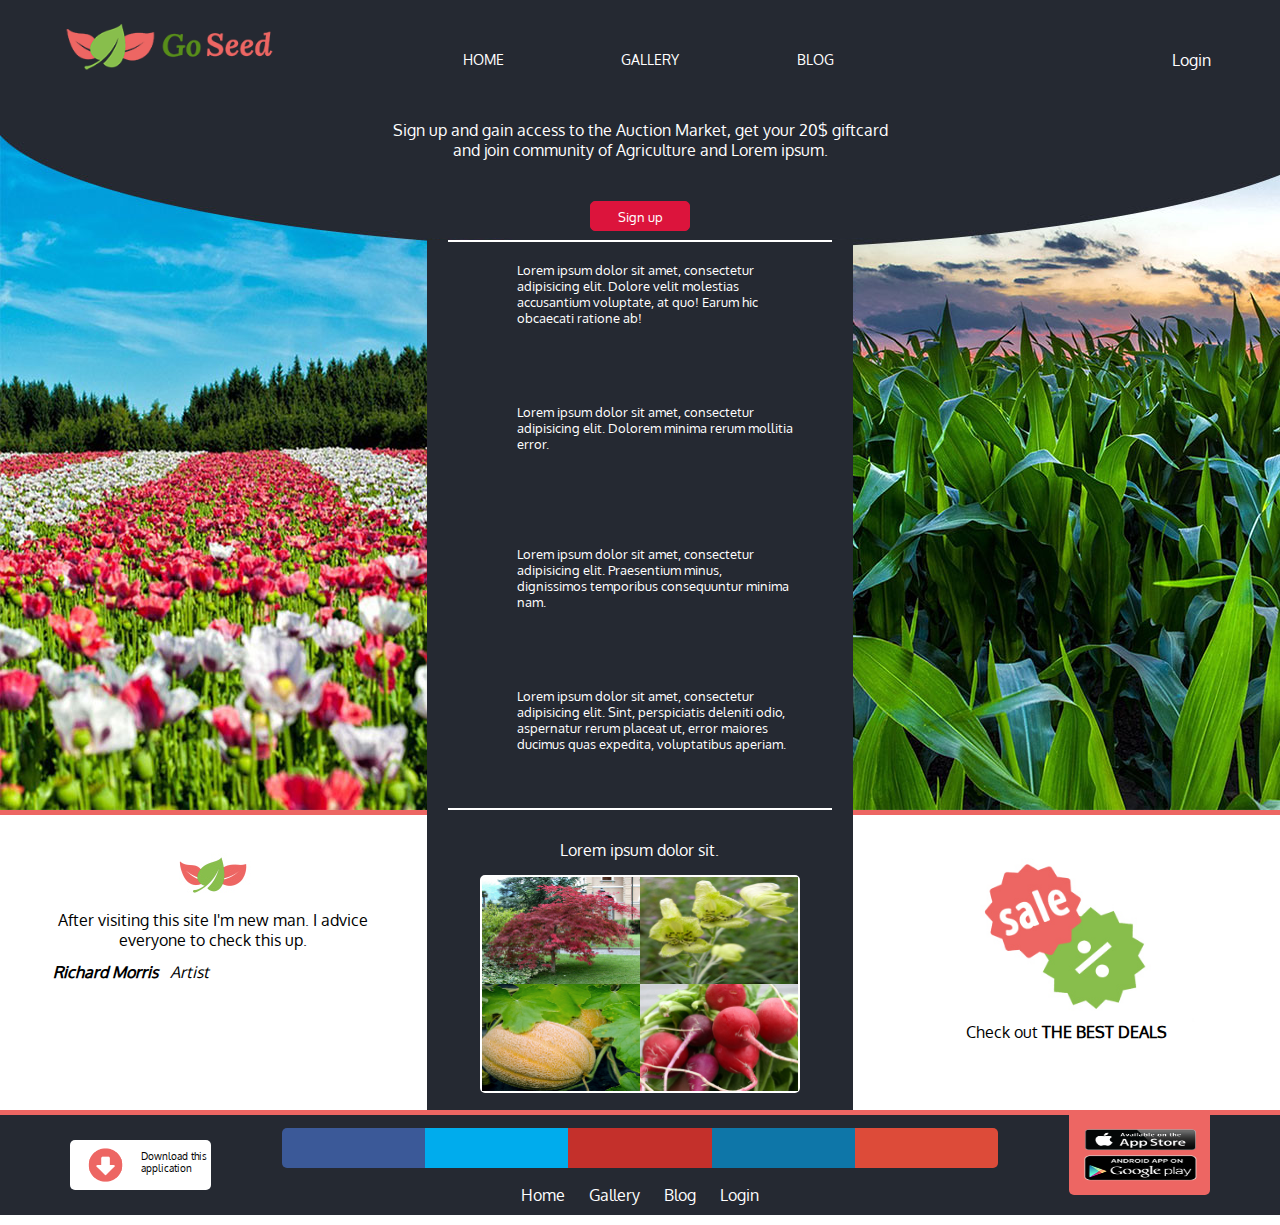
<file: index.html>
<!DOCTYPE html>
<html lang="sr">
<head>
  <!-- meta -->
  <meta charset="UTF-8">
  <meta name="description" content="goseed blog"/>
  <meta name="keywords" content="goseed blog"/>
  <meta name="author" content=""/>
  <meta name="viewport" content="width=device-width, initial-scale=1.0"/>
  <!-- meta -->
  <title>Go Seed</title>
  <!-- style -->
  <link rel="stylesheet" href="https://use.fontawesome.com/releases/v5.0.10/css/all.css" integrity="sha384-+d0P83n9kaQMCwj8F4RJB66tzIwOKmrdb46+porD/OvrJ+37WqIM7UoBtwHO6Nlg" crossorigin="anonymous">
  <link rel="stylesheet" type="text/css" href="css/style.css"/>
  <link rel="icon" type="image/ico" href="images/"/>
  <!-- style -->
	</head>
	<body>
    
	<header id="header">
    <div id="logo">
      <a href="#"><img id="logoImg" src="images/logo.png" alt="GSlogo"/></a>
    </div>
    <nav id="nav">
      <ul>
        <li><a href="index.html">Home</a></li>
        <li><a href="gallery.html">Gallery</a></li>
        <li><a href="blog.html">Blog</a></li>
      </ul>
    </nav>
    <div id="shopping-cart"><a href="#"><i class="fas fa-shopping-cart"></i></a></div>
    <span class="login"><a href="login.html">Login</a></span>
	</header>
		<div id="okvirIndex">
			<div id="okvir-bg">
				<div id="okvir-top">
					<div id="okvir-top-tekst">
						<div id="okvir-top-span">
							<span>
								Sign up and gain access to the Auction Market, get your 20$ giftcard and join community of Agriculture and Lorem ipsum.
							</span>
						</div>
					</div>
					<div id="okvir-top-dugme">
						<div id="okvir-top-input">
							<a href="login.html"><input id="dugme" type="button" value="Sign up"/></a>
						</div>
					</div>
				</div>
				<div id="okvir-main">
					<div id="okvir-main-content">
						<div class="content-class">
							<div class="content-fa">
								<i class="fas fa-check-circle"></i>
							</div>
							<div class="content-text">
								<span>Lorem ipsum dolor sit amet, consectetur adipisicing elit. Dolore velit molestias accusantium voluptate, at quo! Earum hic obcaecati ratione ab!</span>
							</div>
						</div>
						<div class="content-class">
							<div class="content-fa">
								<i class="fas fa-check-circle"></i>
							</div>
							<div class="content-text">
								<span>Lorem ipsum dolor sit amet, consectetur adipisicing elit. Dolorem minima rerum mollitia error.</span>
							</div>
						</div>
						<div class="content-class">
							<div class="content-fa">
								<i class="fas fa-check-circle"></i>
							</div>
							<div class="content-text">
								<span>Lorem ipsum dolor sit amet, consectetur adipisicing elit. Praesentium minus, dignissimos temporibus consequuntur minima nam.</span>
							</div>
						</div>
						<div class="content-class">
							<div class="content-fa">
								<i class="fas fa-check-circle"></i>
							</div>
							<div class="content-text">
								<span>Lorem ipsum dolor sit amet, consectetur adipisicing elit. Sint, perspiciatis deleniti odio, aspernatur rerum placeat ut, error maiores ducimus quas expedita, voluptatibus aperiam.</span>
							</div>
						</div>
					</div>
				</div>
				<div id="okvir-bot">
					<div class="okvir-bot-part">
						<div class="part-content">
							<div id="mali-logo">
								<img src="images/goseedlogo22.jpg" alt="logo goseed">
							</div>
							<div id="slider-quotes">
								<div id="quote">
									<p>After visiting this site I'm new man. I advice everyone to check this up.</p>
									<p><span style="font-weight:bold;font-style:italic;">Richard Morris</span>&nbsp&nbsp&nbsp<span style="font-style: italic;">Artist</span></p>
								</div>
								<div id="dots">
									<i class="fas fa-circle active"></i>
									<i class="fas fa-circle"></i>
									<i class="fas fa-circle"></i>
									<i class="fas fa-circle"></i>
									<i class="fas fa-circle"></i>

								</div>
							</div>
						</div>
					</div>
					<div class="okvir-bot-part">
							<div class="part-content">
								<span>Lorem ipsum dolor sit.</span>
								<div class="part-mid">
									<div class="part-mid-slika">
										<img src="images/hybrid-pics/acer palmatum atropurpureum.jpg" alt="random vagatable pic">
									</div>
									<div class="part-mid-slika">
										<img src="images/hybrid-pics/ACONITUM KIRINENSE.jpg" alt="random flower pic">
									</div>
									<div class="part-mid-slika">
										<img src="images/hybrid-pics/MELON.jpg" alt="random forest pic">
									</div>
									<div class="part-mid-slika">
										<img src="images/hybrid-pics/raddish.jpg" alt="some vagatable">
									</div>

								</div>
							</div>
					</div>
					<div class="okvir-bot-part">
						<div class="part-content">
							<div id="content-desno">
								<div id="slika1">
									<img src="images/percent.jpg" alt="percent">
								</div>
								<div id="tekst1">
									<p>Check out <span style="font-weight:bold">THE BEST DEALS</span></p>
								</div>
							</div>
						</div>
					</div>
				</div>
			</div>
    </div>






<!--footer-->
		<div class="divider"></div>
		<footer id="footer-main">
			<div id="footer-main-left">
				<div id="footer-download">
					<img src="images/download button.png" alt="downloadbtn">
					<span id="download">Download this application</span>
				</div>
			</div>
			<div id="footer-main-middle">
				<div class="footer-main-middle-top">
					<div class="social"><i class="fab fa-facebook-f" style="color:white;margin-top:10px;"></i></div>
					<div class="social"><i class="fab fa-twitter" style="color:white;margin-top:10px;"></i></div>
					<div class="social"><i class="fab fa-youtube" style="color:white;margin-top:10px;width:16px;"></i></div>
					<div class="social"><i class="fab fa-linkedin-in" style="color:white;margin-top:10px;"></i></div>
					<div class="social"><i class="fab fa-google-plus-g" style="color:white;margin-top:10px;"></i></div>
				</div>
				<div class="footer-main-middle-top">
					<ul>
						<li><a href="index.html">Home</a></li>
						<li><a href="gallery.html">Gallery</a></li>
						<li><a href="blog.html">Blog</a></li>
						<li><a href="login.html">Login</a></li>
					</ul>
				</div>
			</div>
			<div id="footer-main-right">
				<div id="footer-google">
					<div class="footer-google-img">
						<img src="images/appstorebadges.png" alt="">
					</div>
				</div>
			</div>
		</footer>

		<!-- script -->
		<script type="text/javascript" src="js/jquery-3.3.1.min.js"></script>
		<script type="text/javascript" src="js/script.js"></script>
		<!-- script -->
	</body>
</html>
</file>
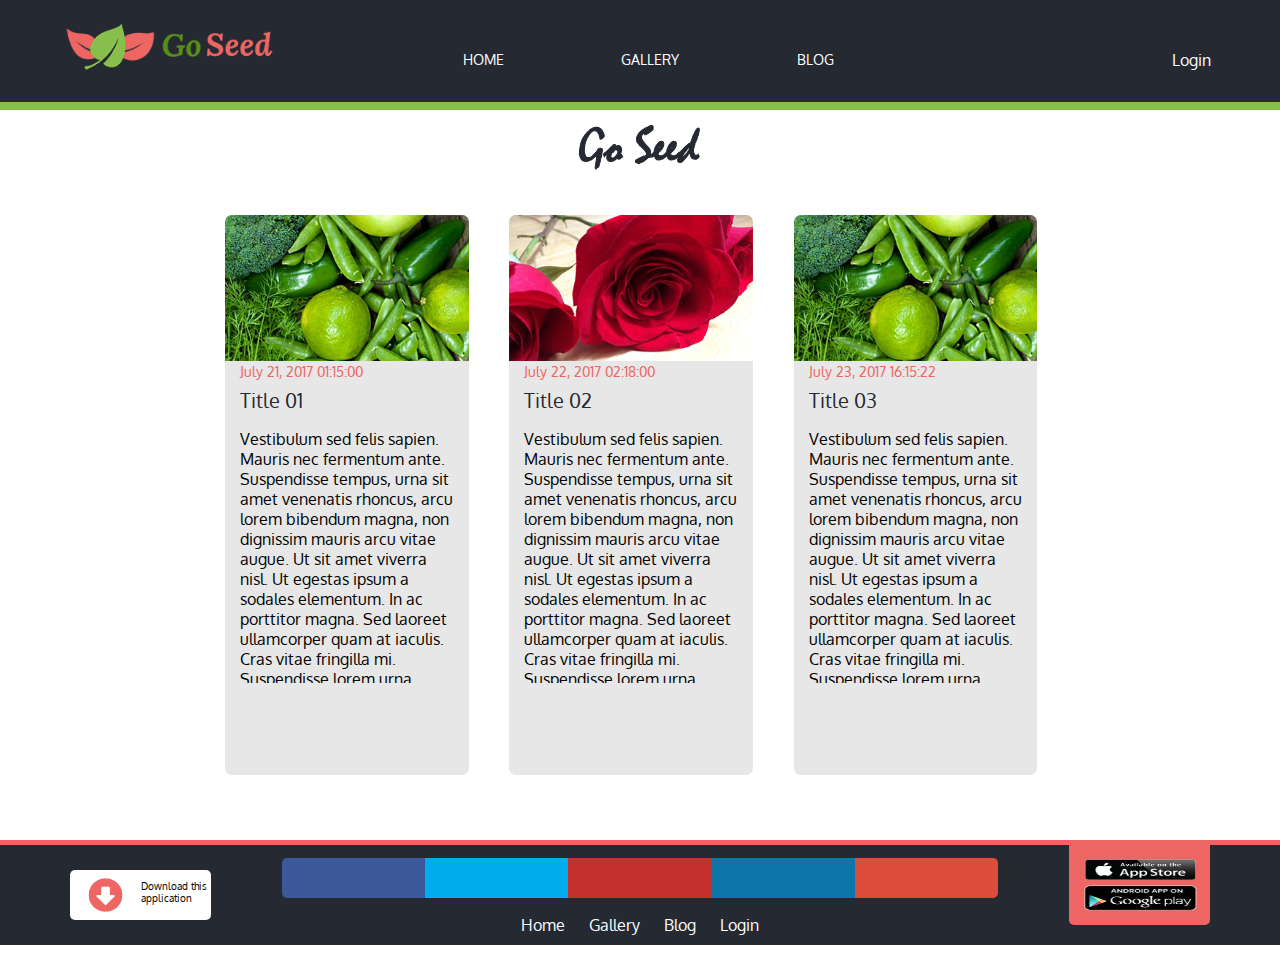
<file: blog.html>
<!DOCTYPE html>
<html lang="sr">
<head>
  <!-- meta -->
  <meta charset="UTF-8">
  <meta name="description" content="goseed blog"/>
  <meta name="keywords" content="goseed blog"/>
  <meta name="author" content=""/>
  <meta name="viewport" content="width=device-width, initial-scale=1.0"/>
  <!-- meta -->
  <title>Go Seed Blog</title>
  <!-- style -->
  <link rel="stylesheet" href="https://use.fontawesome.com/releases/v5.0.10/css/all.css" integrity="sha384-+d0P83n9kaQMCwj8F4RJB66tzIwOKmrdb46+porD/OvrJ+37WqIM7UoBtwHO6Nlg" crossorigin="anonymous">
  <link rel="stylesheet" type="text/css" href="css/style.css"/>
  <link rel="icon" type="image/ico" href="images/"/>
  <!-- style -->
</head>
<body>
  <header id="header" class="headerBorder">
    <div id="logo">
      <a href="#"><img id="logoImg" src="images/logo.png" alt="GSlogo"/></a>
    </div>
    <nav id="nav">
      <ul>
        <li><a href="index.html">Home</a></li>
        <li><a href="gallery.html">Gallery</a></li>
        <li><a href="blog.html">Blog</a></li>
      </ul>
    </nav>
    <div id="shopping-cart"><a href="#"><i class="fas fa-shopping-cart"></i></a></div>
    <span class="login"><a href="login.html">Login</a></span>
  </header>
  <div id="main">
    <div id="mainWrapper"></div>
  </div>
  <div id="wrapper">
  <svg version="1.1" id="Layer_1" xmlns="http://www.w3.org/2000/svg" xmlns:xlink="http://www.w3.org/1999/xlink" x="0px" y="0px"
	 viewBox="0 0 249.1 96.7" style="enable-background:new 0 0 249.1 96.7;" xml:space="preserve">
<style type="text/css">
	.st0{fill:#252932;stroke:#252932;stroke-width:2;stroke-miterlimit:10;}
</style>
<g>
	<path class="st0" d="M42.2,8c0.7,0.2,1.5,0.5,2.3,0.8c0.8,0.3,1.5,0.6,2.3,0.9c0.3,0.1,0.7,0.5,1.2,1.1s1.2,1.4,2.1,2.5
		c0.9,1.1,1.5,1.9,1.7,2.3c0.2,0.4,0.5,1.3,1,2.8c0.4,0.6,0.8,1.6,1.4,3c0.6,1.4,0.9,2.5,0.9,3.1c0,1.2-0.9,2.6-2.6,4.3
		c-1.8,1.7-3.1,2.5-4.2,2.5c-0.7,0-1.1-0.2-1.4-0.6c-0.3-0.4-0.5-1-0.5-1.8c-0.3-1.3-0.5-2.4-0.7-3.4c-0.9-3.5-2.1-6.2-3.6-8
		c-1.5-1.8-3.4-2.7-5.5-2.7c-1.1,0-2.2,0.2-3.2,0.6c-1.1,0.4-2,0.9-2.9,1.7c-0.5,0.4-1.1,1-1.8,1.8c-0.7,0.8-1.6,1.9-2.7,3.2
		c-0.1,0.2-0.3,0.5-0.5,0.8c-0.2,0.3-0.5,0.7-0.8,1.2c-0.3,0.6-0.7,1.2-1.1,2c-0.5,0.8-1,1.6-1.7,2.6c-0.3,0.8-0.6,1.6-0.9,2.3
		c-0.3,0.7-0.7,1.4-1.1,2c-0.1,0.1-0.2,0.4-0.3,0.8c-0.1,0.4-0.2,0.9-0.3,1.5c-0.2,0.7-0.5,1.6-0.8,2.4c-0.3,0.9-0.6,1.8-0.9,2.9
		c-0.5,3.5-0.9,6.4-1.1,8.4c-0.2,2.1-0.3,3.4-0.3,4c0,1.4,0.1,2.8,0.4,4.2c0.2,1.4,0.6,2.8,1.1,4.2c0.4,1,0.8,1.9,1.1,2.6
		c0.4,0.7,0.7,1.2,1,1.6c0.5,0.5,1.1,0.9,1.9,1.1c0.7,0.3,1.6,0.4,2.5,0.4c1.3,0,2.5-0.2,3.7-0.7c1.2-0.5,2.3-1.1,3.3-1.9
		c0.3-0.3,0.9-0.9,1.8-1.8s2.1-2.2,3.6-3.8c0.3-0.3,0.7-0.6,1.2-1.1c0.5-0.5,1-1,1.5-1.6c0.6-0.8,1.2-1.7,1.7-2.5
		c0.5-0.8,1.1-1.7,1.6-2.4c0.7-0.9,1.4-1.5,2.3-2c0.8-0.4,1.7-0.6,2.7-0.6c1.3,0,2.3,0.3,3,0.9c0.7,0.6,1,1.5,1,2.6
		c0,0.4-0.1,0.9-0.3,1.6c-0.2,0.7-0.4,1.2-0.4,1.6c-0.1,0.6-0.2,1.3-0.3,2.2c-0.1,0.9-0.3,1.9-0.4,3.1c-0.1,1.5-0.2,2.8-0.5,3.9
		c-0.2,1.1-0.6,2.1-1,3c-0.5,1.1-1,2.9-1.3,5.3s-0.8,4.2-1.4,5.4c-0.2,0.3-0.4,0.8-0.5,1.5c-0.2,0.7-0.3,1.6-0.5,2.7
		c-0.1,0.7-0.3,1.3-0.5,1.8c-0.2,0.5-0.4,0.9-0.8,1.2c-0.3,0.2-0.6,0.4-1.1,0.6c-0.5,0.2-1.1,0.5-1.9,0.7c-0.1,0.7-0.4,1.3-0.7,1.7
		c-0.3,0.4-0.8,0.6-1.3,0.6c-0.5,0-0.8-0.2-1-0.6s-0.4-1-0.4-1.9c0-0.3,0.1-0.8,0.2-1.5c0.1-0.7,0.3-1.6,0.6-2.7
		c0.1-0.5,0.2-1.2,0.3-2.1s0.2-2,0.2-3.2c0.1-0.7,0.2-1.7,0.5-3.1c0.3-1.4,0.7-3.1,1.2-5.2l-0.6-3.2c0.1-0.4,0.2-0.8,0.3-1.3
		c0-0.2-0.1-0.4-0.2-0.5c-0.1-0.1-0.3-0.2-0.5-0.2c-1.1,0.8-2.1,1.5-2.8,2.2c-1.7,1.4-3.1,2.6-4.2,3.5c-1.1,0.9-2,1.6-2.6,2
		c-1.3,0.8-2.6,1.5-4,2.1c-1.3,0.6-2.7,0.9-4.1,1.1L19,74c-0.7,0.1-1.2,0.2-1.7,0.3c-0.7,0-1.5-0.2-2.3-0.5
		c-0.8-0.4-1.7-0.9-2.6-1.6c-0.8-0.7-1.6-1.4-2.3-2.3c-0.7-0.9-1.3-2-1.8-3.3c-0.2-0.4-0.4-1.2-0.7-2.3c-0.3-1.2-0.7-2.7-1.2-4.5
		c0.3-0.8,0.5-1.6,0.5-2.5c0.1-0.9,0-1.9-0.1-2.9l1-7.3c0.8-6.1,2.3-11.6,4.6-16.3c2.3-4.8,5.3-8.9,9-12.5c1.2-1.2,2.3-2.2,3.1-3
		c0.8-0.7,1.4-1.3,1.6-1.6c0.7-0.6,1.5-1.1,2.4-1.7c0.9-0.6,1.8-1.1,2.8-1.7c0.5-0.3,1.1-0.6,1.8-0.9c0.7-0.3,1.5-0.6,2.4-1l4.5-0.5
		l1.5,0.4L42.2,8z"/>
	<path class="st0" d="M53.1,60.7c0.2-0.2,0.5-0.5,0.7-0.9c0.2-0.4,0.5-0.8,0.9-1.2l3.8-2.6c0.5-0.6,1.2-1.3,2.1-2.1
		c0.9-0.9,2.1-1.9,3.5-3.1c0.2-0.4,0.4-0.8,0.8-1.2c0.4-0.5,0.8-0.9,1.3-1.4c0.5-0.4,0.9-0.8,1.4-1.2c0.5-0.4,0.9-0.7,1.3-1.1
		c0.5-0.5,1-1,1.4-1.5s0.9-1,1.3-1.4c0.5-0.5,1.1-0.8,1.6-1.1c0.6-0.3,1.2-0.4,1.8-0.4c0.7,0,1.3,0.1,1.6,0.3
		c0.4,0.2,0.6,0.4,0.6,0.8c-0.3,0.7-0.7,1.5-1,2.2l0.3,0.4c1.4-0.6,2.6-1,3.4-1.2c0.8-0.3,1.3-0.4,1.6-0.4c2.4,0,4.2,0.7,5.3,2.2
		c1.2,1.4,1.8,3.6,1.8,6.6c0,0.6-0.1,1.2-0.2,2c-0.1,0.7-0.3,1.6-0.6,2.4c-0.3,1-0.7,1.8-1,2.4c-0.4,0.7-0.7,1.1-1,1.4
		c0.1,0.4,0.3,0.7,0.4,0.9c0.2,0.2,0.4,0.3,0.6,0.3c0.3,0,0.5-0.1,0.8-0.2c0.3-0.2,0.6-0.4,1-0.7c0.3,0.7,0.6,1.5,1,2.2
		c0.3,0.8,0.6,1.5,1,2.3c-0.6,0.5-1.2,1-1.7,1.5c-0.6,0.5-1.1,1-1.8,1.4c-0.7,0.6-1.5,1.1-2.1,1.3c-0.7,0.3-1.3,0.4-2,0.4
		c-0.7,0-1.4-0.2-1.9-0.5c-0.5-0.4-0.9-0.9-1.2-1.5c-0.8,1.1-1.8,2.1-3,3c-1.2,0.9-2.4,1.6-3.8,2.2c-0.8,0.4-1.6,0.7-2.2,0.9
		c-0.7,0.2-1.3,0.3-1.8,0.3c-0.2,0-0.5,0.1-1,0.2c-0.5,0.1-0.9,0.2-1.1,0.2c-1.9,0-3.5-0.8-5-2.3c-1.5-1.6-2.2-3.3-2.2-5.2
		c0-0.8,0.2-1.8,0.5-3.1c0.4-1.3,0.5-2,0.5-2.3c0-0.2-0.1-0.4-0.2-0.6s-0.4-0.2-0.6-0.2c-0.2,0-0.6,0.2-1.2,0.7
		c-0.6,0.5-1.5,1.2-2.6,2.1c-0.1,0.1-0.2,0.3-0.3,0.6c-0.1,0.3-0.3,0.6-0.6,0.9c-0.3-0.7-0.6-1.5-0.9-2.3
		C53.8,62.1,53.5,61.4,53.1,60.7z M76.6,51.7c-0.2,0-0.4,0.2-0.7,0.5c-0.3,0.3-0.6,0.7-0.9,1.1c-0.5,0.7-1,1.6-1.6,2.4
		c-0.4,0.4-0.7,0.7-1.1,0.9c-0.4,0.2-0.9,0.4-1.4,0.5c-0.3,0-0.7,0.4-1,1c-0.4,0.6-0.7,1.5-1.1,2.6c-0.4,1-0.6,1.9-0.8,2.6
		c-0.2,0.7-0.2,1.3-0.2,1.8c0,0.9,0.2,1.6,0.7,2.1c0.5,0.5,1.2,0.7,2.1,0.7c1.5,0,2.9-0.4,4.1-1.2c1.3-0.8,2.4-2.1,3.5-3.7
		c0.5-0.6,1-1.2,1.5-1.8c0.3-0.2,0.5-0.5,0.6-1c0.2-0.4,0.3-1,0.5-1.6l0.9-2.8c-0.3-1-0.6-1.7-0.8-2.3c-0.3-0.6-0.5-0.9-0.8-1
		c-0.2-0.1-0.5-0.2-1.1-0.3C78.4,52,77.6,51.9,76.6,51.7z"/>
	<path class="st0" d="M148,60.6l2,4.5c-0.5,0.4-1.5,0.7-3,0.9c-1.5,0.3-3.6,0.5-6,0.7c-2.9,2.8-5.7,5.1-8.6,7
		c-2.8,1.9-5.7,3.2-8.5,4.1c-0.7,0.2-1.4,0.4-2.2,0.6c-0.5,0-1.1-0.1-1.7-0.3c-0.6-0.2-1.3-0.5-2.1-0.9c-0.8-0.5-1.4-1-1.8-1.4
		c-0.4-0.5-0.6-0.9-0.6-1.4c0-1,0.5-1.9,1.4-2.8c0.9-0.9,2.3-1.8,4.2-2.6c3.6-1.7,7.2-3.4,10.8-5.1c0.5,0,0.9,0.1,1.1,0.3
		c0.2,0.2,0.3,0.5,0.3,0.8c0,0.9-0.6,1.6-1.9,2.2c-1.3,0.6-1.9,1-1.9,1.3c0.2,0.3,0.4,0.5,0.6,0.5c0.4,0,1.4-0.6,2.8-1.9
		c1.4-1.3,2.2-2.1,2.1-2.4l-0.2-1.1l0.1-0.2c0.8-0.7,1.5-1.4,1.9-2c0.4-0.6,0.6-1.1,0.6-1.4c0-0.8-0.4-1.9-1.2-3.3
		c-0.8-1.4-2-3-3.7-4.9c-1.2-1.5-2.5-2.8-3.7-4c-1.2-1.2-2.4-2.2-3.6-3.1c-0.5-0.4-0.8-0.8-1.2-1.1c-0.3-0.4-0.6-0.7-0.8-1
		c-0.4-0.7-0.6-1.2-0.9-1.6c-0.2-0.4-0.4-0.7-0.6-0.8c-0.2-0.2-0.4-0.4-0.7-0.7c-0.3-0.3-0.6-0.6-1-1c-0.7-0.7-1.2-1.7-1.6-3
		c-0.4-1.3-0.6-2.8-0.6-4.7c0-1.2,0.2-2.4,0.5-3.6c0.3-1.2,0.8-2.2,1.5-3.1c0.1-0.2,0.2-0.4,0.3-0.7c0.1-0.3,0.2-0.6,0.3-0.9
		c0.7-1.5,2-3.2,3.8-5c1.8-1.8,4.1-3.7,7-5.6c0.4-0.2,0.9-0.5,1.4-0.8c0.6-0.3,1.2-0.7,1.9-1.3c0.4-0.3,0.8-0.6,1.3-0.9
		c0.5-0.3,1-0.5,1.7-0.7c0.9-0.4,1.9-0.7,3-1.2c1.6-0.8,3-1.5,4.1-1.9s1.9-0.6,2.4-0.6c1.1,0,1.9,0.3,2.4,1c0.5,0.7,0.8,1.6,0.8,2.8
		c0,1.4-0.1,2.5-0.3,3.3c-0.2,0.9-0.5,1.4-0.9,1.7c-3.8,3.1-6.9,5.4-9.3,6.9c-2.3,1.5-4,2.3-4.9,2.3c-0.5,0-0.8-0.1-1.1-0.4
		c-0.3-0.3-0.4-0.7-0.4-1.2c0-0.9,0.7-1.8,2.2-2.9c1.5-1.1,2.2-1.9,2.1-2.4l-0.4-0.3c-0.2,0-0.4,0-0.6,0.1c-0.2,0.1-0.4,0.2-0.7,0.4
		c-2.9,2.3-5,4.4-6.5,6.2c-1.4,1.8-2.2,3.4-2.2,4.8c0,1.1,0.2,2.2,0.6,3.3c0.4,1.1,0.9,2.2,1.6,3.4c0.5,0.8,1.3,1.8,2.3,3.1
		c1,1.3,2.3,2.8,3.8,4.5c2.1,2.4,3.7,4.3,4.9,5.7c1.1,1.3,1.8,2,1.9,2.1c0.7,0.8,1.2,1.7,1.7,2.5c0.5,0.8,0.8,1.7,0.9,2.4
		c0.2,0.6,0.3,1.4,0.3,2.3c0.1,0.9,0.1,2,0.1,3.3c0,0.8,0.1,1.2,0.3,1.3c0.2,0.1,0.6,0.2,1.1,0.2c0.2,0,0.3,0,0.5-0.1
		C147.8,60.9,147.9,60.8,148,60.6z"/>
	<path class="st0" d="M148,60.7c0.4-0.7,0.9-1.4,1.5-2.1c0.6-0.7,1.4-1.4,2.3-2.2c0.1-0.7,0.2-1.3,0.3-1.9s0.2-1.3,0.2-1.9
		c0.1-0.5,0.3-1,0.5-1.6c0.2-0.6,0.4-1.3,0.7-2c0.3-0.7,0.7-1.6,1.2-2.7c0.5-1.1,1.2-2.3,2-3.6c0.7-0.7,1.4-1.6,2.1-2.5
		c0.7-0.9,1.5-1.8,2.2-2.7c0.4-0.3,0.7-0.6,1.2-0.8c0.4-0.3,0.8-0.6,1.3-0.9c0.4-0.1,0.8-0.2,1.3-0.3s1-0.1,1.6-0.1
		c0.8,0,1.5,0.1,2,0.2c0.5,0.2,0.9,0.4,1.2,0.8c0.2,0.3,0.4,0.7,0.7,1.2c0.2,0.5,0.4,1.2,0.6,1.9c0.1,0.7,0.2,1.4,0.3,2.1
		c0-0.2-0.1-0.1-0.2,0.2c-0.1,0.4-0.3,0.9-0.5,1.7l-0.4,1.6c-0.5,1.6-1.5,3.4-3.1,5.4c-1.6,2.1-3.7,4.4-6.4,7
		c-0.2,0.2-0.4,0.5-0.6,0.9c-0.2,0.3-0.2,0.7-0.2,1.1c0,0.7,0.1,1.3,0.4,1.8c0.2,0.5,0.6,0.9,1,1.2c0.3,0.2,0.7,0.4,1.2,0.6
		c0.6,0.2,1.2,0.4,2,0.5c1.3-0.1,2.4-0.3,3.5-0.6c1-0.3,2-0.7,2.8-1.2c0.2-0.1,0.4-0.2,0.8-0.4c0.4-0.2,0.7-0.4,1.1-0.7
		c0.4,0.9,0.8,1.8,1.1,2.5c0.3,0.7,0.6,1.4,0.8,2c-1.9,1.8-3.5,3.2-5.1,4.1s-2.9,1.4-4.2,1.4c-0.5,0.3-1.1,0.6-1.8,0.7
		c-0.7,0.1-1.5,0.2-2.4,0.2c-1.2,0-2.3-0.2-3.2-0.5c-0.9-0.4-1.7-0.9-2.3-1.6c-0.3-0.3-0.7-0.8-1-1.4c-0.3-0.6-0.7-1.4-1-2.3
		c-0.3-0.7-0.6-1.2-0.8-1.6c-0.3-0.3-0.6-0.5-0.9-0.5c-0.3,0-0.6,0.1-0.9,0.4c-0.3,0.2-0.7,0.6-1.1,1.1c-0.1-0.5-0.4-1.1-0.7-1.8
		C148.9,62.7,148.5,61.8,148,60.7z M163.6,44.8c-0.7,0-1.7,0.9-2.9,2.8c-1.2,1.9-1.8,3.2-1.8,4.1c0,0.2,0,0.3,0.1,0.4
		c0.1,0.1,0.3,0.1,0.5,0.1c0.4,0,0.7-0.2,0.9-0.6c0.2-0.4,0.4-0.7,0.6-1c0.4-0.3,0.7-0.7,1-1c0.3-0.4,0.7-0.7,1-1.1
		c0.4-0.5,0.7-0.9,0.9-1.4c0.2-0.5,0.3-0.9,0.3-1.4c0-0.3-0.1-0.5-0.2-0.7C164,44.9,163.8,44.8,163.6,44.8z"/>
	<path class="st0" d="M172.5,60.7c0.4-0.7,0.9-1.4,1.5-2.1c0.6-0.7,1.4-1.4,2.3-2.2c0.1-0.7,0.2-1.3,0.3-1.9s0.2-1.3,0.2-1.9
		c0.1-0.5,0.3-1,0.5-1.6c0.2-0.6,0.4-1.3,0.7-2c0.3-0.7,0.7-1.6,1.2-2.7c0.5-1.1,1.2-2.3,2-3.6c0.7-0.7,1.4-1.6,2.1-2.5
		c0.7-0.9,1.5-1.8,2.2-2.7c0.4-0.3,0.7-0.6,1.2-0.8c0.4-0.3,0.8-0.6,1.3-0.9c0.4-0.1,0.8-0.2,1.3-0.3s1-0.1,1.6-0.1
		c0.8,0,1.5,0.1,2,0.2c0.5,0.2,0.9,0.4,1.2,0.8c0.2,0.3,0.4,0.7,0.7,1.2c0.2,0.5,0.4,1.2,0.6,1.9c0.1,0.7,0.2,1.4,0.3,2.1
		c0-0.2-0.1-0.1-0.2,0.2c-0.1,0.4-0.3,0.9-0.5,1.7l-0.4,1.6c-0.5,1.6-1.5,3.4-3.1,5.4c-1.6,2.1-3.7,4.4-6.4,7
		c-0.2,0.2-0.4,0.5-0.6,0.9c-0.2,0.3-0.2,0.7-0.2,1.1c0,0.7,0.1,1.3,0.4,1.8c0.2,0.5,0.6,0.9,1,1.2c0.3,0.2,0.7,0.4,1.2,0.6
		c0.6,0.2,1.2,0.4,2,0.5c1.3-0.1,2.4-0.3,3.5-0.6c1-0.3,2-0.7,2.8-1.2c0.2-0.1,0.4-0.2,0.8-0.4c0.4-0.2,0.7-0.4,1.1-0.7
		c0.4,0.9,0.8,1.8,1.1,2.5c0.3,0.7,0.6,1.4,0.8,2c-1.9,1.8-3.5,3.2-5.1,4.1s-2.9,1.4-4.2,1.4c-0.5,0.3-1.1,0.6-1.8,0.7
		c-0.7,0.1-1.5,0.2-2.4,0.2c-1.2,0-2.3-0.2-3.2-0.5c-0.9-0.4-1.7-0.9-2.3-1.6c-0.3-0.3-0.7-0.8-1-1.4c-0.3-0.6-0.7-1.4-1-2.3
		c-0.3-0.7-0.6-1.2-0.8-1.6c-0.3-0.3-0.6-0.5-0.9-0.5c-0.3,0-0.6,0.1-0.9,0.4c-0.3,0.2-0.7,0.6-1.1,1.1c-0.1-0.5-0.4-1.1-0.7-1.8
		C173.5,62.7,173,61.8,172.5,60.7z M188.1,44.8c-0.7,0-1.7,0.9-2.9,2.8c-1.2,1.9-1.8,3.2-1.8,4.1c0,0.2,0,0.3,0.1,0.4
		c0.1,0.1,0.3,0.1,0.5,0.1c0.4,0,0.7-0.2,0.9-0.6c0.2-0.4,0.4-0.7,0.6-1c0.4-0.3,0.7-0.7,1-1c0.3-0.4,0.7-0.7,1-1.1
		c0.4-0.5,0.7-0.9,0.9-1.4c0.2-0.5,0.3-0.9,0.3-1.4c0-0.3-0.1-0.5-0.2-0.7C188.5,44.9,188.4,44.8,188.1,44.8z"/>
	<path class="st0" d="M197.1,60.7l0.3-0.3l0.1-0.5c0.6-0.7,1.1-1.3,1.5-1.7c0.4-0.4,0.7-0.7,1-1c0.2-0.2,0.5-0.4,1.1-0.6
		c0.6-0.3,1.3-0.6,2.2-1l0.6-0.4c0.2-0.4,0.6-0.9,1.2-1.6s1.3-1.5,2.1-2.3c0.2-0.2,0.4-0.4,0.7-0.6c0.3-0.2,0.7-0.5,1-0.9
		c0.8-0.7,1.6-1.5,2.3-2.3c0.8-0.8,1.5-1.6,2.2-2.4c0.3-0.3,0.9-0.8,1.8-1.6c0.9-0.8,2.1-1.8,3.7-3.2c0.2-0.2,0.6-0.4,1.2-0.7
		c0.6-0.3,1.4-0.7,2.3-1.1c0.4-0.2,0.7-0.5,1-1c0.2-0.4,0.3-1,0.3-1.7c0.3-0.4,0.5-0.9,0.8-1.5c0.2-0.6,0.5-1.3,0.7-2.1
		c0.3-1,0.6-1.8,0.8-2.5c0.2-0.6,0.3-1.1,0.4-1.3c0.6-1.5,1.3-3.2,2.2-5.2c0.9-2,2.1-4.2,3.4-6.8c0.7-1.3,1.4-2.8,2.3-4.4
		c0.6-0.8,1.2-1.4,1.9-1.8c0.7-0.4,1.4-0.6,2.1-0.6c0.6,0,1,0.2,1.3,0.7c0.3,0.5,0.4,1.1,0.4,2c0,1.4-0.1,2.7-0.3,4
		s-0.6,2.5-1.1,3.6c-0.1,0.2-0.2,0.6-0.2,1c-0.1,0.5-0.1,1-0.2,1.7c0,0.5-0.2,0.9-0.4,1.3c-0.2,0.4-0.5,0.8-0.8,1.2
		c0,0.2,0,0.5-0.1,0.8c-0.1,0.3-0.1,0.7-0.2,1.1l-0.7,0.9c-0.1,0.2-0.1,0.4-0.1,0.7c0,0.3,0,0.6,0,0.9c0,0.2-0.1,0.6-0.3,1.1
		c-0.2,0.6-0.6,1.4-1,2.4c-0.5,1.1-0.9,2-1.2,2.6c-0.3,0.7-0.5,1.1-0.5,1.2c-0.1,0.2-0.3,0.4-0.5,0.8c-0.2,0.4-0.5,0.8-0.8,1.2
		l0.1,1.1l-3.1,11.2c0,1.2,0,2.3,0,3.2c0,0.9,0.1,1.6,0.3,2.1c0.2,0.6,0.4,1.2,0.8,2c0.4,0.8,0.9,1.7,1.4,2.6
		c0.4,0.6,0.8,1.1,1.3,1.3c0.5,0.3,1,0.4,1.6,0.4c0.6,0,1.2-0.2,1.9-0.5s1.3-0.9,1.9-1.6c0.4,0.8,0.8,1.6,1.1,2.4
		c0.3,0.7,0.6,1.4,0.9,2.1c-0.2,0.1-0.5,0.4-1,1c-0.5,0.6-1.2,1.4-2.1,2.4c-0.5,0.6-1.2,1.1-1.9,1.3c-0.8,0.3-1.7,0.4-2.8,0.4
		c-2.4,0-4.4-0.6-6-1.9c-1.5-1.3-2.6-3.2-3.2-5.7c-0.1-0.5-0.2-1-0.3-1.4s-0.2-0.7-0.3-1.1c-0.2-0.6-0.6-1.3-1.2-2
		c-0.2,0.3-0.4,0.6-0.5,0.7c-0.4,0.3-0.8,0.6-1.3,1.1c-0.5,0.5-1,1.1-1.4,1.9c-0.1,0.3-0.3,0.7-0.5,1.2c-0.3,0.5-0.6,1-1.1,1.7
		c-1,1.2-2.1,2.4-3.2,3.6s-2.1,2.4-3.2,3.6c-1.5,1.6-2.8,2.8-4.1,3.6c-1.2,0.8-2.3,1.1-3.2,1.1c-1.6,0-2.8-0.4-3.6-1.1
		s-1.2-2-1.2-3.6c0-0.7,0.3-1.8,0.8-3.1c0.6-1.4,0.8-2.4,0.8-3l-0.3-0.8L197.1,60.7z M221.6,46.7c0-0.2-0.1-0.4-0.2-0.7
		c-0.5,0.5-1.1,1.1-1.8,1.7c-0.7,0.7-1.6,1.4-2.5,2.1c-0.2,0.5-0.7,1.3-1.6,2.5c-0.8,1.1-2,2.5-3.4,4.2c-0.4,0.5-1,1.3-1.7,2.5
		c-0.7,1.2-1.6,2.6-2.6,4.4c-0.4,0.7-0.7,1.5-1.1,2.5c0,0.2,0.1,0.4,0.4,0.6c1-0.3,2.2-1.1,3.6-2.6c1.4-1.4,3.1-3.4,5.1-5.9
		c2-2.7,3.5-4.9,4.5-6.8C221.2,49.4,221.6,47.9,221.6,46.7z"/>
</g>
</svg>
  </div>
  <div class="divider"></div>
		<footer id="footer-main">
			<div id="footer-main-left">
				<div id="footer-download">
					<img src="images/download button.png" alt="downloadbtn">
					<span id="download">Download this application</span>
				</div>
			</div>
			<div id="footer-main-middle">
				<div class="footer-main-middle-top">
					<div class="social"><i class="fab fa-facebook-f" style="color:white;margin-top:10px;"></i></div>
					<div class="social"><i class="fab fa-twitter" style="color:white;margin-top:10px;"></i></div>
					<div class="social"><i class="fab fa-youtube" style="color:white;margin-top:10px;width:16px;"></i></div>
					<div class="social"><i class="fab fa-linkedin-in" style="color:white;margin-top:10px;"></i></div>
					<div class="social"><i class="fab fa-google-plus-g" style="color:white;margin-top:10px;"></i></div>
				</div>
				<div class="footer-main-middle-top">
					<ul>
						<li><a href="index.html">Home</a></li>
						<li><a href="gallery.html">Gallery</a></li>
						<li><a href="blog.html">Blog</a></li>
						<li><a href="login.html">Login</a></li>
					</ul>
				</div>
			</div>
			<div id="footer-main-right">
				<div id="footer-google">
					<div class="footer-google-img">
						<img src="images/appstorebadges.png" alt="">
					</div>
				</div>
			</div>
		</footer>
  <!-- script -->
  <!--<script type="text/javascript" src="https://ajax.googleapis.com/ajax/libs/jquery/3.3.1/jquery.min.js"></script>-->
  <script type="text/javascript" src="js/jquery-3.3.1.min.js"></script>
  <script type="text/javascript" src="js/ajax.js"></script>
  <script type="text/javascript" src="js/script.js"></script>
  <!-- script -->
</body>
</html>
</file>
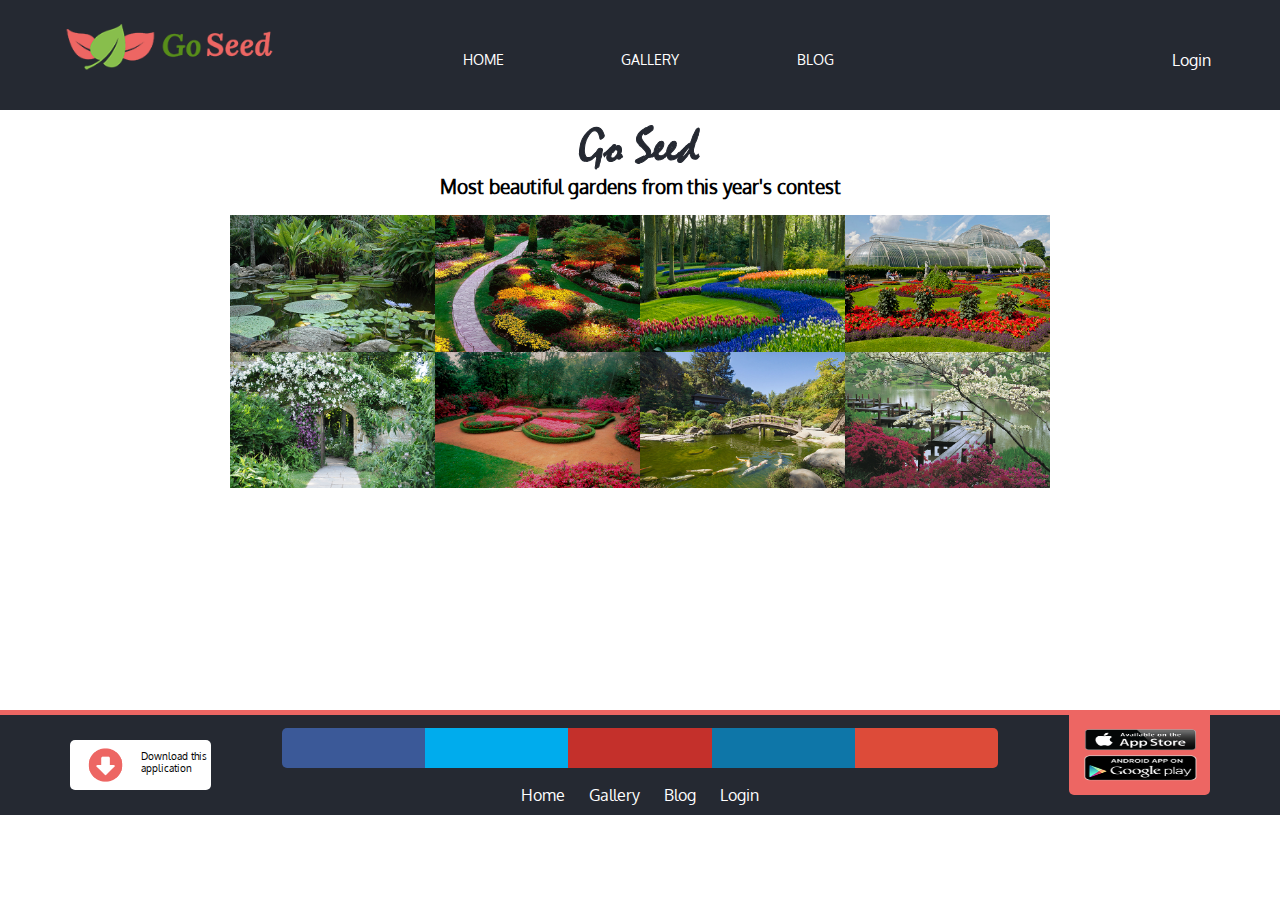
<file: gallery.html>
<!DOCTYPE html>
<html lang="sr">
	<head>
  <!-- meta -->
  <meta charset="UTF-8">
  <meta name="description" content="images blog"/>
  <meta name="keywords" content="images blog"/>
  <meta name="author" content=""/>
  <meta name="viewport" content="width=device-width, initial-scale=1.0"/>
  <!-- meta -->
  <title>Go Seed Blog</title>
  <!-- style -->
  <link rel="stylesheet" href="https://use.fontawesome.com/releases/v5.0.10/css/all.css" integrity="sha384-+d0P83n9kaQMCwj8F4RJB66tzIwOKmrdb46+porD/OvrJ+37WqIM7UoBtwHO6Nlg" crossorigin="anonymous">
  <link rel="stylesheet" type="text/css" href="css/style.css"/>
  <link rel="icon" type="image/ico" href="images/"/>
  <!-- style -->
	</head>
	<body>
	<header id="header">
    <div id="logo">
      <a href="#"><img id="logoImg" src="images/logo.png" alt="GSlogo"/></a>
    </div>
    <nav id="nav">
      <ul>
        <li><a href="index.html">Home</a></li>
        <li><a href="gallery.html">Gallery</a></li>
        <li><a href="blog.html">Blog</a></li>
      </ul>
    </nav>
    <div id="shopping-cart"><a href="#"><i class="fas fa-shopping-cart"></i></a></div>
    <span class="login"><a href="login.html">Login</a></span>
	</header>
	<div id="wrapper">
  <svg version="1.1" id="Layer_1" xmlns="http://www.w3.org/2000/svg" xmlns:xlink="http://www.w3.org/1999/xlink" x="0px" y="0px"
	 viewBox="0 0 249.1 96.7" style="enable-background:new 0 0 249.1 96.7;" xml:space="preserve">
<style type="text/css">
	.st0{fill:#252932;stroke:#252932;stroke-width:2;stroke-miterlimit:10;}
</style>
<g>
	<path class="st0" d="M42.2,8c0.7,0.2,1.5,0.5,2.3,0.8c0.8,0.3,1.5,0.6,2.3,0.9c0.3,0.1,0.7,0.5,1.2,1.1s1.2,1.4,2.1,2.5
		c0.9,1.1,1.5,1.9,1.7,2.3c0.2,0.4,0.5,1.3,1,2.8c0.4,0.6,0.8,1.6,1.4,3c0.6,1.4,0.9,2.5,0.9,3.1c0,1.2-0.9,2.6-2.6,4.3
		c-1.8,1.7-3.1,2.5-4.2,2.5c-0.7,0-1.1-0.2-1.4-0.6c-0.3-0.4-0.5-1-0.5-1.8c-0.3-1.3-0.5-2.4-0.7-3.4c-0.9-3.5-2.1-6.2-3.6-8
		c-1.5-1.8-3.4-2.7-5.5-2.7c-1.1,0-2.2,0.2-3.2,0.6c-1.1,0.4-2,0.9-2.9,1.7c-0.5,0.4-1.1,1-1.8,1.8c-0.7,0.8-1.6,1.9-2.7,3.2
		c-0.1,0.2-0.3,0.5-0.5,0.8c-0.2,0.3-0.5,0.7-0.8,1.2c-0.3,0.6-0.7,1.2-1.1,2c-0.5,0.8-1,1.6-1.7,2.6c-0.3,0.8-0.6,1.6-0.9,2.3
		c-0.3,0.7-0.7,1.4-1.1,2c-0.1,0.1-0.2,0.4-0.3,0.8c-0.1,0.4-0.2,0.9-0.3,1.5c-0.2,0.7-0.5,1.6-0.8,2.4c-0.3,0.9-0.6,1.8-0.9,2.9
		c-0.5,3.5-0.9,6.4-1.1,8.4c-0.2,2.1-0.3,3.4-0.3,4c0,1.4,0.1,2.8,0.4,4.2c0.2,1.4,0.6,2.8,1.1,4.2c0.4,1,0.8,1.9,1.1,2.6
		c0.4,0.7,0.7,1.2,1,1.6c0.5,0.5,1.1,0.9,1.9,1.1c0.7,0.3,1.6,0.4,2.5,0.4c1.3,0,2.5-0.2,3.7-0.7c1.2-0.5,2.3-1.1,3.3-1.9
		c0.3-0.3,0.9-0.9,1.8-1.8s2.1-2.2,3.6-3.8c0.3-0.3,0.7-0.6,1.2-1.1c0.5-0.5,1-1,1.5-1.6c0.6-0.8,1.2-1.7,1.7-2.5
		c0.5-0.8,1.1-1.7,1.6-2.4c0.7-0.9,1.4-1.5,2.3-2c0.8-0.4,1.7-0.6,2.7-0.6c1.3,0,2.3,0.3,3,0.9c0.7,0.6,1,1.5,1,2.6
		c0,0.4-0.1,0.9-0.3,1.6c-0.2,0.7-0.4,1.2-0.4,1.6c-0.1,0.6-0.2,1.3-0.3,2.2c-0.1,0.9-0.3,1.9-0.4,3.1c-0.1,1.5-0.2,2.8-0.5,3.9
		c-0.2,1.1-0.6,2.1-1,3c-0.5,1.1-1,2.9-1.3,5.3s-0.8,4.2-1.4,5.4c-0.2,0.3-0.4,0.8-0.5,1.5c-0.2,0.7-0.3,1.6-0.5,2.7
		c-0.1,0.7-0.3,1.3-0.5,1.8c-0.2,0.5-0.4,0.9-0.8,1.2c-0.3,0.2-0.6,0.4-1.1,0.6c-0.5,0.2-1.1,0.5-1.9,0.7c-0.1,0.7-0.4,1.3-0.7,1.7
		c-0.3,0.4-0.8,0.6-1.3,0.6c-0.5,0-0.8-0.2-1-0.6s-0.4-1-0.4-1.9c0-0.3,0.1-0.8,0.2-1.5c0.1-0.7,0.3-1.6,0.6-2.7
		c0.1-0.5,0.2-1.2,0.3-2.1s0.2-2,0.2-3.2c0.1-0.7,0.2-1.7,0.5-3.1c0.3-1.4,0.7-3.1,1.2-5.2l-0.6-3.2c0.1-0.4,0.2-0.8,0.3-1.3
		c0-0.2-0.1-0.4-0.2-0.5c-0.1-0.1-0.3-0.2-0.5-0.2c-1.1,0.8-2.1,1.5-2.8,2.2c-1.7,1.4-3.1,2.6-4.2,3.5c-1.1,0.9-2,1.6-2.6,2
		c-1.3,0.8-2.6,1.5-4,2.1c-1.3,0.6-2.7,0.9-4.1,1.1L19,74c-0.7,0.1-1.2,0.2-1.7,0.3c-0.7,0-1.5-0.2-2.3-0.5
		c-0.8-0.4-1.7-0.9-2.6-1.6c-0.8-0.7-1.6-1.4-2.3-2.3c-0.7-0.9-1.3-2-1.8-3.3c-0.2-0.4-0.4-1.2-0.7-2.3c-0.3-1.2-0.7-2.7-1.2-4.5
		c0.3-0.8,0.5-1.6,0.5-2.5c0.1-0.9,0-1.9-0.1-2.9l1-7.3c0.8-6.1,2.3-11.6,4.6-16.3c2.3-4.8,5.3-8.9,9-12.5c1.2-1.2,2.3-2.2,3.1-3
		c0.8-0.7,1.4-1.3,1.6-1.6c0.7-0.6,1.5-1.1,2.4-1.7c0.9-0.6,1.8-1.1,2.8-1.7c0.5-0.3,1.1-0.6,1.8-0.9c0.7-0.3,1.5-0.6,2.4-1l4.5-0.5
		l1.5,0.4L42.2,8z"/>
	<path class="st0" d="M53.1,60.7c0.2-0.2,0.5-0.5,0.7-0.9c0.2-0.4,0.5-0.8,0.9-1.2l3.8-2.6c0.5-0.6,1.2-1.3,2.1-2.1
		c0.9-0.9,2.1-1.9,3.5-3.1c0.2-0.4,0.4-0.8,0.8-1.2c0.4-0.5,0.8-0.9,1.3-1.4c0.5-0.4,0.9-0.8,1.4-1.2c0.5-0.4,0.9-0.7,1.3-1.1
		c0.5-0.5,1-1,1.4-1.5s0.9-1,1.3-1.4c0.5-0.5,1.1-0.8,1.6-1.1c0.6-0.3,1.2-0.4,1.8-0.4c0.7,0,1.3,0.1,1.6,0.3
		c0.4,0.2,0.6,0.4,0.6,0.8c-0.3,0.7-0.7,1.5-1,2.2l0.3,0.4c1.4-0.6,2.6-1,3.4-1.2c0.8-0.3,1.3-0.4,1.6-0.4c2.4,0,4.2,0.7,5.3,2.2
		c1.2,1.4,1.8,3.6,1.8,6.6c0,0.6-0.1,1.2-0.2,2c-0.1,0.7-0.3,1.6-0.6,2.4c-0.3,1-0.7,1.8-1,2.4c-0.4,0.7-0.7,1.1-1,1.4
		c0.1,0.4,0.3,0.7,0.4,0.9c0.2,0.2,0.4,0.3,0.6,0.3c0.3,0,0.5-0.1,0.8-0.2c0.3-0.2,0.6-0.4,1-0.7c0.3,0.7,0.6,1.5,1,2.2
		c0.3,0.8,0.6,1.5,1,2.3c-0.6,0.5-1.2,1-1.7,1.5c-0.6,0.5-1.1,1-1.8,1.4c-0.7,0.6-1.5,1.1-2.1,1.3c-0.7,0.3-1.3,0.4-2,0.4
		c-0.7,0-1.4-0.2-1.9-0.5c-0.5-0.4-0.9-0.9-1.2-1.5c-0.8,1.1-1.8,2.1-3,3c-1.2,0.9-2.4,1.6-3.8,2.2c-0.8,0.4-1.6,0.7-2.2,0.9
		c-0.7,0.2-1.3,0.3-1.8,0.3c-0.2,0-0.5,0.1-1,0.2c-0.5,0.1-0.9,0.2-1.1,0.2c-1.9,0-3.5-0.8-5-2.3c-1.5-1.6-2.2-3.3-2.2-5.2
		c0-0.8,0.2-1.8,0.5-3.1c0.4-1.3,0.5-2,0.5-2.3c0-0.2-0.1-0.4-0.2-0.6s-0.4-0.2-0.6-0.2c-0.2,0-0.6,0.2-1.2,0.7
		c-0.6,0.5-1.5,1.2-2.6,2.1c-0.1,0.1-0.2,0.3-0.3,0.6c-0.1,0.3-0.3,0.6-0.6,0.9c-0.3-0.7-0.6-1.5-0.9-2.3
		C53.8,62.1,53.5,61.4,53.1,60.7z M76.6,51.7c-0.2,0-0.4,0.2-0.7,0.5c-0.3,0.3-0.6,0.7-0.9,1.1c-0.5,0.7-1,1.6-1.6,2.4
		c-0.4,0.4-0.7,0.7-1.1,0.9c-0.4,0.2-0.9,0.4-1.4,0.5c-0.3,0-0.7,0.4-1,1c-0.4,0.6-0.7,1.5-1.1,2.6c-0.4,1-0.6,1.9-0.8,2.6
		c-0.2,0.7-0.2,1.3-0.2,1.8c0,0.9,0.2,1.6,0.7,2.1c0.5,0.5,1.2,0.7,2.1,0.7c1.5,0,2.9-0.4,4.1-1.2c1.3-0.8,2.4-2.1,3.5-3.7
		c0.5-0.6,1-1.2,1.5-1.8c0.3-0.2,0.5-0.5,0.6-1c0.2-0.4,0.3-1,0.5-1.6l0.9-2.8c-0.3-1-0.6-1.7-0.8-2.3c-0.3-0.6-0.5-0.9-0.8-1
		c-0.2-0.1-0.5-0.2-1.1-0.3C78.4,52,77.6,51.9,76.6,51.7z"/>
	<path class="st0" d="M148,60.6l2,4.5c-0.5,0.4-1.5,0.7-3,0.9c-1.5,0.3-3.6,0.5-6,0.7c-2.9,2.8-5.7,5.1-8.6,7
		c-2.8,1.9-5.7,3.2-8.5,4.1c-0.7,0.2-1.4,0.4-2.2,0.6c-0.5,0-1.1-0.1-1.7-0.3c-0.6-0.2-1.3-0.5-2.1-0.9c-0.8-0.5-1.4-1-1.8-1.4
		c-0.4-0.5-0.6-0.9-0.6-1.4c0-1,0.5-1.9,1.4-2.8c0.9-0.9,2.3-1.8,4.2-2.6c3.6-1.7,7.2-3.4,10.8-5.1c0.5,0,0.9,0.1,1.1,0.3
		c0.2,0.2,0.3,0.5,0.3,0.8c0,0.9-0.6,1.6-1.9,2.2c-1.3,0.6-1.9,1-1.9,1.3c0.2,0.3,0.4,0.5,0.6,0.5c0.4,0,1.4-0.6,2.8-1.9
		c1.4-1.3,2.2-2.1,2.1-2.4l-0.2-1.1l0.1-0.2c0.8-0.7,1.5-1.4,1.9-2c0.4-0.6,0.6-1.1,0.6-1.4c0-0.8-0.4-1.9-1.2-3.3
		c-0.8-1.4-2-3-3.7-4.9c-1.2-1.5-2.5-2.8-3.7-4c-1.2-1.2-2.4-2.2-3.6-3.1c-0.5-0.4-0.8-0.8-1.2-1.1c-0.3-0.4-0.6-0.7-0.8-1
		c-0.4-0.7-0.6-1.2-0.9-1.6c-0.2-0.4-0.4-0.7-0.6-0.8c-0.2-0.2-0.4-0.4-0.7-0.7c-0.3-0.3-0.6-0.6-1-1c-0.7-0.7-1.2-1.7-1.6-3
		c-0.4-1.3-0.6-2.8-0.6-4.7c0-1.2,0.2-2.4,0.5-3.6c0.3-1.2,0.8-2.2,1.5-3.1c0.1-0.2,0.2-0.4,0.3-0.7c0.1-0.3,0.2-0.6,0.3-0.9
		c0.7-1.5,2-3.2,3.8-5c1.8-1.8,4.1-3.7,7-5.6c0.4-0.2,0.9-0.5,1.4-0.8c0.6-0.3,1.2-0.7,1.9-1.3c0.4-0.3,0.8-0.6,1.3-0.9
		c0.5-0.3,1-0.5,1.7-0.7c0.9-0.4,1.9-0.7,3-1.2c1.6-0.8,3-1.5,4.1-1.9s1.9-0.6,2.4-0.6c1.1,0,1.9,0.3,2.4,1c0.5,0.7,0.8,1.6,0.8,2.8
		c0,1.4-0.1,2.5-0.3,3.3c-0.2,0.9-0.5,1.4-0.9,1.7c-3.8,3.1-6.9,5.4-9.3,6.9c-2.3,1.5-4,2.3-4.9,2.3c-0.5,0-0.8-0.1-1.1-0.4
		c-0.3-0.3-0.4-0.7-0.4-1.2c0-0.9,0.7-1.8,2.2-2.9c1.5-1.1,2.2-1.9,2.1-2.4l-0.4-0.3c-0.2,0-0.4,0-0.6,0.1c-0.2,0.1-0.4,0.2-0.7,0.4
		c-2.9,2.3-5,4.4-6.5,6.2c-1.4,1.8-2.2,3.4-2.2,4.8c0,1.1,0.2,2.2,0.6,3.3c0.4,1.1,0.9,2.2,1.6,3.4c0.5,0.8,1.3,1.8,2.3,3.1
		c1,1.3,2.3,2.8,3.8,4.5c2.1,2.4,3.7,4.3,4.9,5.7c1.1,1.3,1.8,2,1.9,2.1c0.7,0.8,1.2,1.7,1.7,2.5c0.5,0.8,0.8,1.7,0.9,2.4
		c0.2,0.6,0.3,1.4,0.3,2.3c0.1,0.9,0.1,2,0.1,3.3c0,0.8,0.1,1.2,0.3,1.3c0.2,0.1,0.6,0.2,1.1,0.2c0.2,0,0.3,0,0.5-0.1
		C147.8,60.9,147.9,60.8,148,60.6z"/>
	<path class="st0" d="M148,60.7c0.4-0.7,0.9-1.4,1.5-2.1c0.6-0.7,1.4-1.4,2.3-2.2c0.1-0.7,0.2-1.3,0.3-1.9s0.2-1.3,0.2-1.9
		c0.1-0.5,0.3-1,0.5-1.6c0.2-0.6,0.4-1.3,0.7-2c0.3-0.7,0.7-1.6,1.2-2.7c0.5-1.1,1.2-2.3,2-3.6c0.7-0.7,1.4-1.6,2.1-2.5
		c0.7-0.9,1.5-1.8,2.2-2.7c0.4-0.3,0.7-0.6,1.2-0.8c0.4-0.3,0.8-0.6,1.3-0.9c0.4-0.1,0.8-0.2,1.3-0.3s1-0.1,1.6-0.1
		c0.8,0,1.5,0.1,2,0.2c0.5,0.2,0.9,0.4,1.2,0.8c0.2,0.3,0.4,0.7,0.7,1.2c0.2,0.5,0.4,1.2,0.6,1.9c0.1,0.7,0.2,1.4,0.3,2.1
		c0-0.2-0.1-0.1-0.2,0.2c-0.1,0.4-0.3,0.9-0.5,1.7l-0.4,1.6c-0.5,1.6-1.5,3.4-3.1,5.4c-1.6,2.1-3.7,4.4-6.4,7
		c-0.2,0.2-0.4,0.5-0.6,0.9c-0.2,0.3-0.2,0.7-0.2,1.1c0,0.7,0.1,1.3,0.4,1.8c0.2,0.5,0.6,0.9,1,1.2c0.3,0.2,0.7,0.4,1.2,0.6
		c0.6,0.2,1.2,0.4,2,0.5c1.3-0.1,2.4-0.3,3.5-0.6c1-0.3,2-0.7,2.8-1.2c0.2-0.1,0.4-0.2,0.8-0.4c0.4-0.2,0.7-0.4,1.1-0.7
		c0.4,0.9,0.8,1.8,1.1,2.5c0.3,0.7,0.6,1.4,0.8,2c-1.9,1.8-3.5,3.2-5.1,4.1s-2.9,1.4-4.2,1.4c-0.5,0.3-1.1,0.6-1.8,0.7
		c-0.7,0.1-1.5,0.2-2.4,0.2c-1.2,0-2.3-0.2-3.2-0.5c-0.9-0.4-1.7-0.9-2.3-1.6c-0.3-0.3-0.7-0.8-1-1.4c-0.3-0.6-0.7-1.4-1-2.3
		c-0.3-0.7-0.6-1.2-0.8-1.6c-0.3-0.3-0.6-0.5-0.9-0.5c-0.3,0-0.6,0.1-0.9,0.4c-0.3,0.2-0.7,0.6-1.1,1.1c-0.1-0.5-0.4-1.1-0.7-1.8
		C148.9,62.7,148.5,61.8,148,60.7z M163.6,44.8c-0.7,0-1.7,0.9-2.9,2.8c-1.2,1.9-1.8,3.2-1.8,4.1c0,0.2,0,0.3,0.1,0.4
		c0.1,0.1,0.3,0.1,0.5,0.1c0.4,0,0.7-0.2,0.9-0.6c0.2-0.4,0.4-0.7,0.6-1c0.4-0.3,0.7-0.7,1-1c0.3-0.4,0.7-0.7,1-1.1
		c0.4-0.5,0.7-0.9,0.9-1.4c0.2-0.5,0.3-0.9,0.3-1.4c0-0.3-0.1-0.5-0.2-0.7C164,44.9,163.8,44.8,163.6,44.8z"/>
	<path class="st0" d="M172.5,60.7c0.4-0.7,0.9-1.4,1.5-2.1c0.6-0.7,1.4-1.4,2.3-2.2c0.1-0.7,0.2-1.3,0.3-1.9s0.2-1.3,0.2-1.9
		c0.1-0.5,0.3-1,0.5-1.6c0.2-0.6,0.4-1.3,0.7-2c0.3-0.7,0.7-1.6,1.2-2.7c0.5-1.1,1.2-2.3,2-3.6c0.7-0.7,1.4-1.6,2.1-2.5
		c0.7-0.9,1.5-1.8,2.2-2.7c0.4-0.3,0.7-0.6,1.2-0.8c0.4-0.3,0.8-0.6,1.3-0.9c0.4-0.1,0.8-0.2,1.3-0.3s1-0.1,1.6-0.1
		c0.8,0,1.5,0.1,2,0.2c0.5,0.2,0.9,0.4,1.2,0.8c0.2,0.3,0.4,0.7,0.7,1.2c0.2,0.5,0.4,1.2,0.6,1.9c0.1,0.7,0.2,1.4,0.3,2.1
		c0-0.2-0.1-0.1-0.2,0.2c-0.1,0.4-0.3,0.9-0.5,1.7l-0.4,1.6c-0.5,1.6-1.5,3.4-3.1,5.4c-1.6,2.1-3.7,4.4-6.4,7
		c-0.2,0.2-0.4,0.5-0.6,0.9c-0.2,0.3-0.2,0.7-0.2,1.1c0,0.7,0.1,1.3,0.4,1.8c0.2,0.5,0.6,0.9,1,1.2c0.3,0.2,0.7,0.4,1.2,0.6
		c0.6,0.2,1.2,0.4,2,0.5c1.3-0.1,2.4-0.3,3.5-0.6c1-0.3,2-0.7,2.8-1.2c0.2-0.1,0.4-0.2,0.8-0.4c0.4-0.2,0.7-0.4,1.1-0.7
		c0.4,0.9,0.8,1.8,1.1,2.5c0.3,0.7,0.6,1.4,0.8,2c-1.9,1.8-3.5,3.2-5.1,4.1s-2.9,1.4-4.2,1.4c-0.5,0.3-1.1,0.6-1.8,0.7
		c-0.7,0.1-1.5,0.2-2.4,0.2c-1.2,0-2.3-0.2-3.2-0.5c-0.9-0.4-1.7-0.9-2.3-1.6c-0.3-0.3-0.7-0.8-1-1.4c-0.3-0.6-0.7-1.4-1-2.3
		c-0.3-0.7-0.6-1.2-0.8-1.6c-0.3-0.3-0.6-0.5-0.9-0.5c-0.3,0-0.6,0.1-0.9,0.4c-0.3,0.2-0.7,0.6-1.1,1.1c-0.1-0.5-0.4-1.1-0.7-1.8
		C173.5,62.7,173,61.8,172.5,60.7z M188.1,44.8c-0.7,0-1.7,0.9-2.9,2.8c-1.2,1.9-1.8,3.2-1.8,4.1c0,0.2,0,0.3,0.1,0.4
		c0.1,0.1,0.3,0.1,0.5,0.1c0.4,0,0.7-0.2,0.9-0.6c0.2-0.4,0.4-0.7,0.6-1c0.4-0.3,0.7-0.7,1-1c0.3-0.4,0.7-0.7,1-1.1
		c0.4-0.5,0.7-0.9,0.9-1.4c0.2-0.5,0.3-0.9,0.3-1.4c0-0.3-0.1-0.5-0.2-0.7C188.5,44.9,188.4,44.8,188.1,44.8z"/>
	<path class="st0" d="M197.1,60.7l0.3-0.3l0.1-0.5c0.6-0.7,1.1-1.3,1.5-1.7c0.4-0.4,0.7-0.7,1-1c0.2-0.2,0.5-0.4,1.1-0.6
		c0.6-0.3,1.3-0.6,2.2-1l0.6-0.4c0.2-0.4,0.6-0.9,1.2-1.6s1.3-1.5,2.1-2.3c0.2-0.2,0.4-0.4,0.7-0.6c0.3-0.2,0.7-0.5,1-0.9
		c0.8-0.7,1.6-1.5,2.3-2.3c0.8-0.8,1.5-1.6,2.2-2.4c0.3-0.3,0.9-0.8,1.8-1.6c0.9-0.8,2.1-1.8,3.7-3.2c0.2-0.2,0.6-0.4,1.2-0.7
		c0.6-0.3,1.4-0.7,2.3-1.1c0.4-0.2,0.7-0.5,1-1c0.2-0.4,0.3-1,0.3-1.7c0.3-0.4,0.5-0.9,0.8-1.5c0.2-0.6,0.5-1.3,0.7-2.1
		c0.3-1,0.6-1.8,0.8-2.5c0.2-0.6,0.3-1.1,0.4-1.3c0.6-1.5,1.3-3.2,2.2-5.2c0.9-2,2.1-4.2,3.4-6.8c0.7-1.3,1.4-2.8,2.3-4.4
		c0.6-0.8,1.2-1.4,1.9-1.8c0.7-0.4,1.4-0.6,2.1-0.6c0.6,0,1,0.2,1.3,0.7c0.3,0.5,0.4,1.1,0.4,2c0,1.4-0.1,2.7-0.3,4
		s-0.6,2.5-1.1,3.6c-0.1,0.2-0.2,0.6-0.2,1c-0.1,0.5-0.1,1-0.2,1.7c0,0.5-0.2,0.9-0.4,1.3c-0.2,0.4-0.5,0.8-0.8,1.2
		c0,0.2,0,0.5-0.1,0.8c-0.1,0.3-0.1,0.7-0.2,1.1l-0.7,0.9c-0.1,0.2-0.1,0.4-0.1,0.7c0,0.3,0,0.6,0,0.9c0,0.2-0.1,0.6-0.3,1.1
		c-0.2,0.6-0.6,1.4-1,2.4c-0.5,1.1-0.9,2-1.2,2.6c-0.3,0.7-0.5,1.1-0.5,1.2c-0.1,0.2-0.3,0.4-0.5,0.8c-0.2,0.4-0.5,0.8-0.8,1.2
		l0.1,1.1l-3.1,11.2c0,1.2,0,2.3,0,3.2c0,0.9,0.1,1.6,0.3,2.1c0.2,0.6,0.4,1.2,0.8,2c0.4,0.8,0.9,1.7,1.4,2.6
		c0.4,0.6,0.8,1.1,1.3,1.3c0.5,0.3,1,0.4,1.6,0.4c0.6,0,1.2-0.2,1.9-0.5s1.3-0.9,1.9-1.6c0.4,0.8,0.8,1.6,1.1,2.4
		c0.3,0.7,0.6,1.4,0.9,2.1c-0.2,0.1-0.5,0.4-1,1c-0.5,0.6-1.2,1.4-2.1,2.4c-0.5,0.6-1.2,1.1-1.9,1.3c-0.8,0.3-1.7,0.4-2.8,0.4
		c-2.4,0-4.4-0.6-6-1.9c-1.5-1.3-2.6-3.2-3.2-5.7c-0.1-0.5-0.2-1-0.3-1.4s-0.2-0.7-0.3-1.1c-0.2-0.6-0.6-1.3-1.2-2
		c-0.2,0.3-0.4,0.6-0.5,0.7c-0.4,0.3-0.8,0.6-1.3,1.1c-0.5,0.5-1,1.1-1.4,1.9c-0.1,0.3-0.3,0.7-0.5,1.2c-0.3,0.5-0.6,1-1.1,1.7
		c-1,1.2-2.1,2.4-3.2,3.6s-2.1,2.4-3.2,3.6c-1.5,1.6-2.8,2.8-4.1,3.6c-1.2,0.8-2.3,1.1-3.2,1.1c-1.6,0-2.8-0.4-3.6-1.1
		s-1.2-2-1.2-3.6c0-0.7,0.3-1.8,0.8-3.1c0.6-1.4,0.8-2.4,0.8-3l-0.3-0.8L197.1,60.7z M221.6,46.7c0-0.2-0.1-0.4-0.2-0.7
		c-0.5,0.5-1.1,1.1-1.8,1.7c-0.7,0.7-1.6,1.4-2.5,2.1c-0.2,0.5-0.7,1.3-1.6,2.5c-0.8,1.1-2,2.5-3.4,4.2c-0.4,0.5-1,1.3-1.7,2.5
		c-0.7,1.2-1.6,2.6-2.6,4.4c-0.4,0.7-0.7,1.5-1.1,2.5c0,0.2,0.1,0.4,0.4,0.6c1-0.3,2.2-1.1,3.6-2.6c1.4-1.4,3.1-3.4,5.1-5.9
		c2-2.7,3.5-4.9,4.5-6.8C221.2,49.4,221.6,47.9,221.6,46.7z"/>
</g>
</svg>
  </div>






<div id="okvir">
  <div id="main">
    <div id="main-left">
      
    </div><div id="main-right-title"><h3>Most beautiful gardens from this year's contest</h3></div>
    <div id="main-right">

      <div id="row">
				<div class="column">
    			<img src="images/gardens/bara.jpg" style="width:100%" onclick="openModal();currentSlide(1)" class="hover-shadow cursor">
  			</div>
				<div class="column">
    			<img src="images/gardens/basta1.jpg" style="width:100%" onclick="openModal();currentSlide(2)" class="hover-shadow cursor">
  			</div>
				<div class="column">
    			<img src="images/gardens/cvece.jpg" style="width:100%" onclick="openModal();currentSlide(3)" class="hover-shadow cursor">
  			</div>
				<div class="column">
    			<img src="images/gardens/dvoriste.jpg" style="width:100%" onclick="openModal();currentSlide(4)" class="hover-shadow cursor">
  			</div>
				<div class="column">
    			<img src="images/gardens/fontana.jpg" style="width:100%" onclick="openModal();currentSlide(5)" class="hover-shadow cursor">
  			</div>
				<div class="column">
    			<img src="images/gardens/kalis.jpg" style="width:100%" onclick="openModal();currentSlide(6)" class="hover-shadow cursor">
  			</div>
      </div>

			<div id="row">
				<div class="column">
    			<img src="images/gardens/kapija.jpg" style="width:100%" onclick="openModal();currentSlide(7)" class="hover-shadow cursor">
  			</div>
				<div class="column">
    			<img src="images/gardens/leptir.jpg" style="width:100%" onclick="openModal();currentSlide(8)" class="hover-shadow cursor">
  			</div>
				<div class="column">
    			<img src="images/gardens/most.jpg" style="width:100%" onclick="openModal();currentSlide(9)" class="hover-shadow cursor">
  			</div>
				<div class="column">
    			<img src="images/gardens/obala.jpg" style="width:100%" onclick="openModal();currentSlide(10)" class="hover-shadow cursor">
  			</div>
				<div class="column">
    			<img src="images/gardens/vrt.jpg" style="width:100%" onclick="openModal();currentSlide(11)" class="hover-shadow cursor">
  			</div>
				<div class="column">
    			<img src="images/gardens/vrt2.jpg" style="width:100%" onclick="openModal();currentSlide(12)" class="hover-shadow cursor">
  			</div>
      </div>

			<div id="myModal" class="modal">
		  	<span class="close cursor" onclick="closeModal()">&times;</span>
			  <div class="modal-content">
			    <div class="mySlides">
			      <div class="numbertext">1 / 12</div>
			      <img src="images/gardens/bara.jpg" style="width:100%">
			    </div>
			    <div class="mySlides">
			      <div class="numbertext">2 / 12</div>
			      <img src="images/gardens/basta1.jpg" style="width:100%">
			    </div>
			    <div class="mySlides">
			      <div class="numbertext">3 / 12</div>
			      <img src="images/gardens/cvece.jpg" style="width:100%">
			    </div>
			    <div class="mySlides">
			      <div class="numbertext">4 / 12</div>
			      <img src="images/gardens/dvoriste.jpg" style="width:100%">
			    </div>
			    <div class="mySlides">
			      <div class="numbertext">5 / 12</div>
			      <img src="images/gardens/fontana.jpg" style="width:100%">
			    </div>
			    <div class="mySlides">
			      <div class="numbertext">6 / 12</div>
			      <img src="images/gardens/kalis.jpg" style="width:100%">
			    </div>
			    <div class="mySlides">
			      <div class="numbertext">7 / 12</div>
			      <img src="images/gardens/kapija.jpg" style="width:100%">
			    </div>
			    <div class="mySlides">
			      <div class="numbertext">8 / 12</div>
			      <img src="images/gardens/leptir.jpg" style="width:100%">
			    </div>
			    <div class="mySlides">
			      <div class="numbertext">9 / 12</div>
			      <img src="images/gardens/most.jpg" style="width:100%">
			    </div>
			    <div class="mySlides">
			      <div class="numbertext">10 / 12</div>
			      <img src="images/gardens/obala.jpg" style="width:100%">
			    </div>
			    <div class="mySlides">
			      <div class="numbertext">11 / 12</div>
			      <img src="images/gardens/vrt.jpg" style="width:100%">
			    </div>
			    <div class="mySlides">
			      <div class="numbertext">12 / 12</div>
			      <img src="images/gardens/vrt2.jpg" style="width:100%">
			    </div>
			    <a class="prev" onclick="plusSlides(-1)">&#10094;</a>
			    <a class="next" onclick="plusSlides(1)">&#10095;</a>
			    <div class="caption-container">
			      <p id="caption"></p>
			    </div>


			    <div class="column column1">
			      <img class="demo cursor" src="images/gardens/bara.jpg" style="width:100%" onclick="currentSlide(1)" alt="">
			    </div>
			    <div class="column column1">
			      <img class="demo cursor" src="images/gardens/basta1.jpg" style="width:100%" onclick="currentSlide(2)" alt="">
			    </div>
			    <div class="column column1">
			      <img class="demo cursor" src="images/gardens/cvece.jpg" style="width:100%" onclick="currentSlide(3)" alt="">
			    </div>
			    <div class="column column1">
			      <img class="demo cursor" src="images/gardens/dvoriste.jpg" style="width:100%" onclick="currentSlide(4)" alt="">
			    </div>
			    <div class="column column1">
			      <img class="demo cursor" src="images/gardens/fontana.jpg" style="width:100%" onclick="currentSlide(5)" alt="">
			    </div>
			    <div class="column column1">
			      <img class="demo cursor" src="images/gardens/kalis.jpg" style="width:100%" onclick="currentSlide(6)" alt="">
			    </div>
			    <div class="column column1">
			      <img class="demo cursor" src="images/gardens/kapija.jpg" style="width:100%" onclick="currentSlide(7)" alt="">
			    </div>
			    <div class="column column1">
			      <img class="demo cursor" src="images/gardens/leptir.jpg" style="width:100%" onclick="currentSlide(8)" alt="">
			    </div>
			    <div class="column column1">
			      <img class="demo cursor" src="images/gardens/most.jpg" style="width:100%" onclick="currentSlide(9)" alt="">
			    </div>
			    <div class="column column1">
			      <img class="demo cursor" src="images/gardens/obala.jpg" style="width:100%" onclick="currentSlide(10)" alt="">
			    </div>
			    <div class="column column1">
			      <img class="demo cursor" src="images/gardens/vrt.jpg" style="width:100%" onclick="currentSlide(11)" alt="">
			    </div>
			    <div class="column column1">
			      <img class="demo cursor" src="images/gardens/vrt2.jpg" style="width:100%" onclick="currentSlide(12)" alt="">
			    </div>
		  </div>
		</div>

    </div>
  </div>
</div>




<!--footer-->
		<div class="divider"></div>
		<footer id="footer-main">
			<div id="footer-main-left">
				<div id="footer-download">
					<img src="images/download button.png" alt="downloadbtn">
					<span id="download">Download this application</span>
				</div>
			</div>
			<div id="footer-main-middle">
				<div class="footer-main-middle-top">
					<div class="social"><i class="fab fa-facebook-f" style="color:white;margin-top:10px;"></i></div>
					<div class="social"><i class="fab fa-twitter" style="color:white;margin-top:10px;"></i></div>
					<div class="social"><i class="fab fa-youtube" style="color:white;margin-top:10px;width:16px;"></i></div>
					<div class="social"><i class="fab fa-linkedin-in" style="color:white;margin-top:10px;"></i></div>
					<div class="social"><i class="fab fa-google-plus-g" style="color:white;margin-top:10px;"></i></div>
				</div>
				<div class="footer-main-middle-top">
					<ul>
						<li><a href="index.html">Home</a></li>
						<li><a href="gallery.html">Gallery</a></li>
						<li><a href="blog.html">Blog</a></li>
						<li><a href="login.html">Login</a></li>
					</ul>
				</div>
			</div>
			<div id="footer-main-right">
				<div id="footer-google">
					<div class="footer-google-img">
						<img src="images/appstorebadges.png" alt="">
					</div>
				</div>
			</div>
		</footer>

		<!-- script -->
		<script type="text/javascript" src="js/jquery-3.3.1.min.js"></script>
		<script type="text/javascript" src="js/script.js"></script>
		<!-- script -->
	</body>
</html>
</file>
<file: css/style.css>
*{margin:0px; padding:0px; font-family:"Oxygen-Regular", sans-serif; box-sizing: border-box;}
@font-face {font-family:PT Sans; src:url("../fonts/PT_Sans-Web-Regular.ttf");}
@font-face {font-family:Oxygen-Regular; src:url("../fonts/Oxygen-Regular.ttf");}
body{height: 100%; margin: 0;}
#header {width:100%; height:110px; background-color:#252932;}
.headerBorder{border-bottom:8px solid #88be4c;}
#logo, #nav, #shopping-cart {float:left;}
#logo, #nav, #shopping-cart, .login{height:80px;}
#logo {width:16.5%; margin:10px 0 0 5%;}
#nav {width:58.5%; margin-top:10px;}
#logoImg {width:100%; margin-top:10px;}
#nav ul {width:90%; height:30px; list-style-type:none; margin:35px auto; text-align:center;}
#nav ul li {display:inline-block; width:24%; height:100%; text-align:center;}
#nav ul li a {display:block; text-decoration:none; text-transform:uppercase; color:#FFFFFF; margin-top:6px; font-size:14px;}
#nav ul li a:hover,#shopping-cart i:hover,.login a:hover,.title a:hover {color:#C9C9C9;}
#shopping-cart {width:10%; height:80px; margin-top:10px;}
#shopping-cart i {float:right; font-size:34px; margin:30px 4% 0 0; color:#FFFFFF;}
.login {width:5%; float:right; margin:10px 5% 0 0; color:#FFFFFF; padding:40px 0 0 20px;}
.login a {text-decoration:none; color:#FFFFFF;}
#main {width:100%;}
#mainWrapper {width:85%; height:600px; margin:40px auto; overflow-y:scroll;}
#mainWrapper::-webkit-scrollbar {width: 12px;}
#mainWrapper::-webkit-scrollbar-track {box-shadow: inset 0 0 5px grey; border-radius: 7px;}
#mainWrapper::-webkit-scrollbar-thumb {background: #252932; border-radius: 10px;}
#mainWrapper::-webkit-scrollbar-thumb:hover {background: #88be4c;}
.card {width:28%; height:560px; background-color:#E7E7E7; display:inline-block; margin:15px 2.33% 10px 2.33%; border-radius:7px;}
.cardImg img {width:100%; border-radius:7px 7px 0 0;}
.date, .title {width:100%; height:22px; margin-top:2px; padding-left:15px;}
.date {color:#ed6663; font-size:14px;}
.title a{font-size:20px; text-decoration:none; color:#252932;}
.textContent {width:100%; height:49%; overflow:hidden; padding:20px 15px 0 15px;}
.textContent p {font-size:16px;}
.textContent p:hover, #najnovije:hover {cursor:pointer;}

/* SVG */
#wrapper {position:absolute; float:right; top:150px; left:50%; transform:translate(-50%,-50%); width:10%;}
path{stroke:#fff; fill:#fff; stroke-dasharray:1800; opacity:10; animation:animate 3s cubic-bezier(0,0.23,1,.1);}
@keyframes animate{
	0%{opacity:0; fill:none; stroke-dashoffset:1800;}
	30%{opacity:10; fill:none; stroke-dashoffset:1800;}
	90%{fill:rgba(0,0,0,0);}
	100%{opacity:10; fill:rgba(0,0,0,1); stroke-dashoffset:0;}
}
/* SVG */

/* Dzoni */
#slika{background:url("../images/formaSlika.jpg"); height:auto; background-position:center; background-repeat:no-repeat; background-size:cover;}
#formaLevo{background-color:rgba(0, 0, 0, 0.5); float:left; margin-top:3%; margin-left:5%; height:580px; width:40%; text-align:center;margin-bottom:3%;}
#formaDesno{background-color:rgba(0, 0, 0, 0.5); float:right; margin-top:3%; margin-right:5%; height:auto; width:40%; text-align:center;}
#forma{text-align:center;}
#forma2{text-align:center;}
#th{font-size:20px;}
#thh{font-size:20px; padding-bottom:10px;}
#table{margin:0 auto; width:60%; margin-top:5%; margin-bottom:10%; color:white;}
#table2{margin:0 auto; width:60%; margin-top:5%; margin-bottom:10%; color:white;}
input[type=text] {width:100%; padding:5px 20px; margin:8px 0; display:inline-block; border:1px solid #ccc;}
input[type=password] {width:100%; padding:5px 20px; margin:8px 0; display:inline-block; border:1px solid #ccc;}
input[type=button]{background-color:#DC143C; border-radius:5px; width:100px; height:35px; color:white; border:1px solid #DC143C;}
input[type=checkbox]{-ms-transform:scale(1.5); /* IE */ -moz-transform:scale(1.5); /* FF */ -webkit-transform:scale(1.5); /* Safari and Chrome */ -o-transform:scale(1.5);}
#accept{padding-top:10px;}
#button{padding-top:40px; text-align:center;}
#singed{text-align: center;}
#tekst{margin:0 auto; width:800px; height:auto; margin-top:40px; color:white; background-color:#252932; font-family:'Cookie', cursive;}
#join{background-color:#252932; text-align:center; height:auto; width:auto;}
#sredinaTekst{background-color:#252932; margin:0 auto; height:500px; width:35%; border:1px solid black;}
#hr{margin:50px 80px;}
.klase{margin:0 auto; color:white; font-family:'Cookie', cursive; height:auto; width:250px; text-align:left;}
.slika{float:left; width:10%;}
.p{float:right; width:80%;}
#slika img{padding-left:10px;}
/* 22ss */


/* asdasas */
*{box-sizing:border-box;padding:0;margin:0 auto;}
.divider{height:5px;width:100%;background:#ed6663; clear:both;}
#footer-main{width:100%;height:100px;background:#252932;}
.footer-main-margin{margin-top:40px;}
#footer-main-left{width:22%;height:100%;float:left;}
#footer-main-middle{margin-top:10px;width:56%;height:100%;float:left;}
#footer-main-right{width:22%;height:100%;float:right;}
#footer-download{width:50%;height:50px;margin-top:25px;border-radius:5px;background:white;}
#footer-download>img{height:100%;width:50%;float:left;border-radius:5px;}
#download{color:black;font-size:10px;width:50%;height:100%;text-align:left;float:right;padding-top:10px;overflow:hidden;}
#footer-main-middle{height:100%;text-align:center;padding-top:5px}
.footer-main-middle-top{width:100%;height:40px;}
.social{display:inline-block;width:20%;height:100%;margin:-2px;}
.social:nth-child(1){background:#3b5998;border-top-left-radius:5px;border-bottom-left-radius:5px;}
.social:nth-child(2){background:#00aced}
.social:nth-child(3){background:#c4302b}
.social:nth-child(4){background:#0e76a8}
.social:nth-child(5){background:#dd4b39;border-top-right-radius:5px;border-bottom-right-radius:5px;}
.social>img{width:100%;height:100%;}
.footer-main-middle-top>ul{list-style-type:none;padding-top:15px;}
.footer-main-middle-top>ul>li{display:inline;margin-right:20px;}
.footer-main-middle-top>ul>li:last-child{display:inline;margin-right:0;}
.footer-main-middle-top>ul>li>a{text-decoration:none;color:white;}
.footer-main-middle-top>ul>li>a:hover{color:grey;}
#footer-google{width:50%;background:#ed6663;;height:80%;border-bottom-left-radius:5px;border-bottom-right-radius:5px;}
.footer-google-img{width:100%;height:100%;}
.footer-google-img>img{width:100%;height:100%;}
/*gallery*/
#okvir{width:100%;height:600px;}
#main{width:80%;height:100%;;padding-top:50px;}
#main-right{width:80%; height:auto;overflow-x:scroll;}
#main-right::-webkit-scrollbar {width: 10px;}
#main-right::-webkit-scrollbar-track {box-shadow: inset 0 0 5px grey; border-radius: 7px;}
#main-right::-webkit-scrollbar-thumb {background: #252932; border-radius: 10px;}
#main-right::-webkit-scrollbar-thumb:hover {background: #88be4c;}
#main-right-title{text-align:center;height:10%;padding-top:15px;}
#lightbox-gallery{width:100%;height:90%;background:grey;}
/*lightbox*/
#row{display:flex;white-space:nowrap;}
#row>.column{padding:0;}
#row:after{content:"";display:table;}
.column{float:left;width:25%;flex: 0 0 auto;}
.column1{width:8.33%;}
/* The Modal (background) */
.modal{display:none;position:fixed;z-index:1;padding-top:100px;left:0;top:0;width:100%;height:100%;overflow:auto;background-color:black;}
/* Modal Content */
.modal-content{position:relative;background-color:#fefefe;margin:auto;padding:0;width:50%;max-width:1200px;border:2px solid white;}
/* The Close Button */
.close{color:white;position:absolute;top:10px;right:25px;font-size:35px;font-weight:bold;}
.close:hover,.close:focus{color:#999;text-decoration:none;cursor:pointer;}
.mySlides{display:none;}
.cursor{cursor:pointer}
/* Next & previous buttons */
.prev,
.next{cursor: pointer;position: absolute;top: 50%;width: auto;padding: 16px;margin-top:-50px;color:white;font-weight:bold;font-size:20px;transition:0.6s ease;border-radius:0 3px 3px 0; user-select:none;-webkit-user-select:none;}
/* Position the "next button" to the right */
.next{right:0;border-radius:3px 0 0 3px;}
/* On hover, add a black background color with a little bit see-through */
.prev:hover,
.next:hover{background-color:rgba(0, 0, 0, 0.8);}
/* Number text (1/3 etc) */
.numbertext{color:#f2f2f2;font-size:12px;padding:8px 12px;position:absolute;top:0;}
img{margin-bottom:-4px;}
.caption-container{text-align:center;background-color:black;padding:2px 16px;color:white;}
.demo{opacity: 0.6;}
.active,
.demo:hover{opacity:1;}
img.hover-shadow{transition:0.3s}
.hover-shadow:hover{box-shadow:0 4px 8px 0 rgba(0, 0, 0, 0.2), 0 6px 20px 0 rgba(0, 0, 0, 0.19)}
/* index */
#okvirIndex{width:100%;height:1000px;}
#okvir-bg{height:700px;width:100%;margin:0 auto;background:url('../images/background-images55.jpg') no-repeat;background-size:cover;}
/*gornji deo*/
#okvir-top{height:130px;width:100%;}
#okvir-top-tekst{height:70%;width:100%;text-align:center;padding-top:10px;}
#okvir-top-span{width:40%;height:auto;color:white;}
#okvir-top-dugme{width:100%;height:20%;text-align:center;}
#okvir-top-input{width:auto;height:auto;}
#dugme{width:100px;height:30px;}
/*glavni deo*/
#okvir-main{width:33.33%;height:570px;background:#252932}
#okvir-main-content{width:90%;height:570px;border-top:2px solid white;border-bottom:2px solid white;}
.content-class{height:142px;width:80%;}
.content-fa{padding-top:20px;width:10%;height:142px;float:left;color:#ed6663;font-size:20px;}
.content-text{font-size:13px;color:white;padding-top:20px;width:90%;height:142px;float:right;}
/*donji deo indexa*/
#okvir-bot{width:100%;height:300px;text-align:center;}
.okvir-bot-part{width:33.33%;float:left;height:300px;}
.okvir-bot-part:nth-child(2){width:33.33%;float:left;height:300px;background:#252932;}
.okvir-bot-part:nth-child(1){border-top:5px solid #ed6663;}
.okvir-bot-part:nth-child(3){border-top:5px solid #ed6663;}
.part-content{width:75%;height:75%;margin-top:7%;}
.part-content>span{padding-bottom:14px;color:white;}
.part-mid{width:100%;height:97%;margin-top:15px;border:2px solid #fff;border-radius:5px;}
.part-mid-slika{width:50%;height:50%;display:inline-block;float:left;}
.part-mid img{width:100%;height:100%;}
/*dole desno*/
#content-desno{width:80%;height:100%;}
#slika1{width:100%;height:80%;}
#slika1 img{width:100%;height:100%;}
#tekst1{width:100%;height:20%;}
/*logo slider*/
#mali-logo{width:100%;height:50px;text-align:center;margin-bottom:15px;}
/*slider levo*/
#slider-quotes{width:100%;height:70%;}
#quote{height:70%;width:100%;}
#quote p:nth-child(2){margin-top:12px;text-align:left;}
#dots{height:30%;width:100%;}
.fa-circle{margin-top: 20px;color:#ed6663;margin-left:12px;}
.active{color:#c7ecee;}
.fa-circle:hover{color:#c7ecee};
/* Anketa */
</file>
